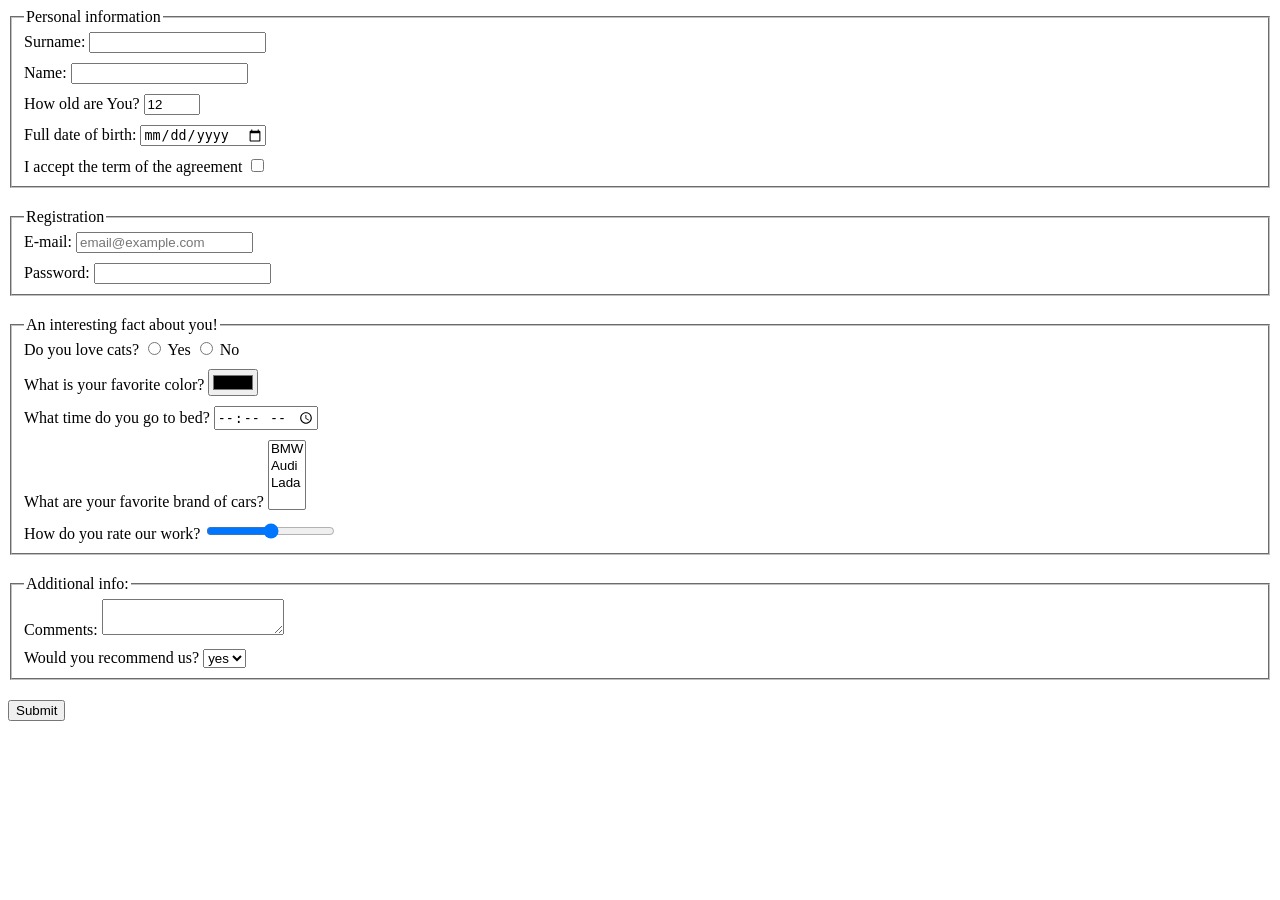
<file: index.html>
<!doctype html><html lang="en"><head><meta charset="UTF-8"><meta name="viewport" content="width=device-width, user-scalable=no, initial-scale=1.0, maximum-scale=1.0, minimum-scale=1.0"><meta http-equiv="X-UA-Compatible" content="ie=edge"><title>HTML Form</title><link rel="stylesheet" href="style.42d3596e.css"></head><body> <form action="https://mate-academy-form-lesson.herokuapp.com/create-application" method="POST" autocomplete="off"> <input type="hidden" autocomplete="false">  <fieldset class="personal block"> <legend> Personal information </legend> <div class="input"> <label for="user-surname"> Surname: <input type="text" id="user-surname" name="user-surname"> </label> </div> <div class="input"> <label for="user-name"> Name: <input type="text" id="user-name" name="user-name"> </label> </div> <div class="input"> <label for="user-age"> How old are You? <input type="number" id="user-age" name="user-age" value="12" min="1" max="100"> </label> </div> <div class="input"> <label for="user-birth"> Full date of birth: <input type="date" id="user-birth" name="user-birth"> </label> </div> <div class="input"> <label for="agree"> I accept the term of the agreement <input type="checkbox" id="agree" name="agree"> </label> </div> </fieldset>  <fieldset class="registration block"> <legend> Registration </legend> <div class="input"> <label for="user-email"> E-mail: <input type="email" id="user-email" name="user-email" placeholder="email@example.com"> </label> </div> <div class="input"> <label for="user-password"> Password: <input type="password" id="user-password" name="user-password" required minlength="6"> </label> </div> </fieldset>  <fieldset class="fact block"> <legend> An interesting fact about you! </legend> <div class="input"> <label for="cats-yes"> Do you love cats? <input type="radio" id="cats-yes" name="cats-choice" value="yes"> Yes </label> <label for="cats-no"> <input type="radio" id="cats-no" name="cats-choice" value="no"> No </label> </div> <div class="input"> <label for="user-color"> What is your favorite color? <input type="color" id="user-color" name="user-color"> </label> </div> <div class="input"> <label for="time-to-bed"> What time do you go to bed? <input type="time" id="time-to-bed" name="time-to-bed"> </label> </div> <div class="input"> <label for="cars"> What are your favorite brand of cars? <select name="cars" id="cars" multiple> <option value="BMW">BMW</option> <option value="Audi">Audi</option> <option value="Lada">Lada</option> </select> </label> </div> <div class="input"> <label for="rate"> How do you rate our work? <input type="range" id="rate" name="rate" min="0" max="10"> </label> </div> </fieldset>  <fieldset class="additional block"> <legend> Additional info: </legend> <div class="input"> <label for="comments"> Comments: <textarea name="comments" id="comments" maxlength="100">
            </textarea> </label> </div> <div class="input"> <label for="recommend"> Would you recommend us? <select name="recommend" id="recommend"> <option value="yes">yes</option> <option value="no">no</option> </select> </label> </div> </fieldset> <input type="submit" value="Submit" onsubmit="onSubmit()" class="submit"> </form> <script type="text/javascript" src="main.e97352c4.js"></script> </body></html>
</file>
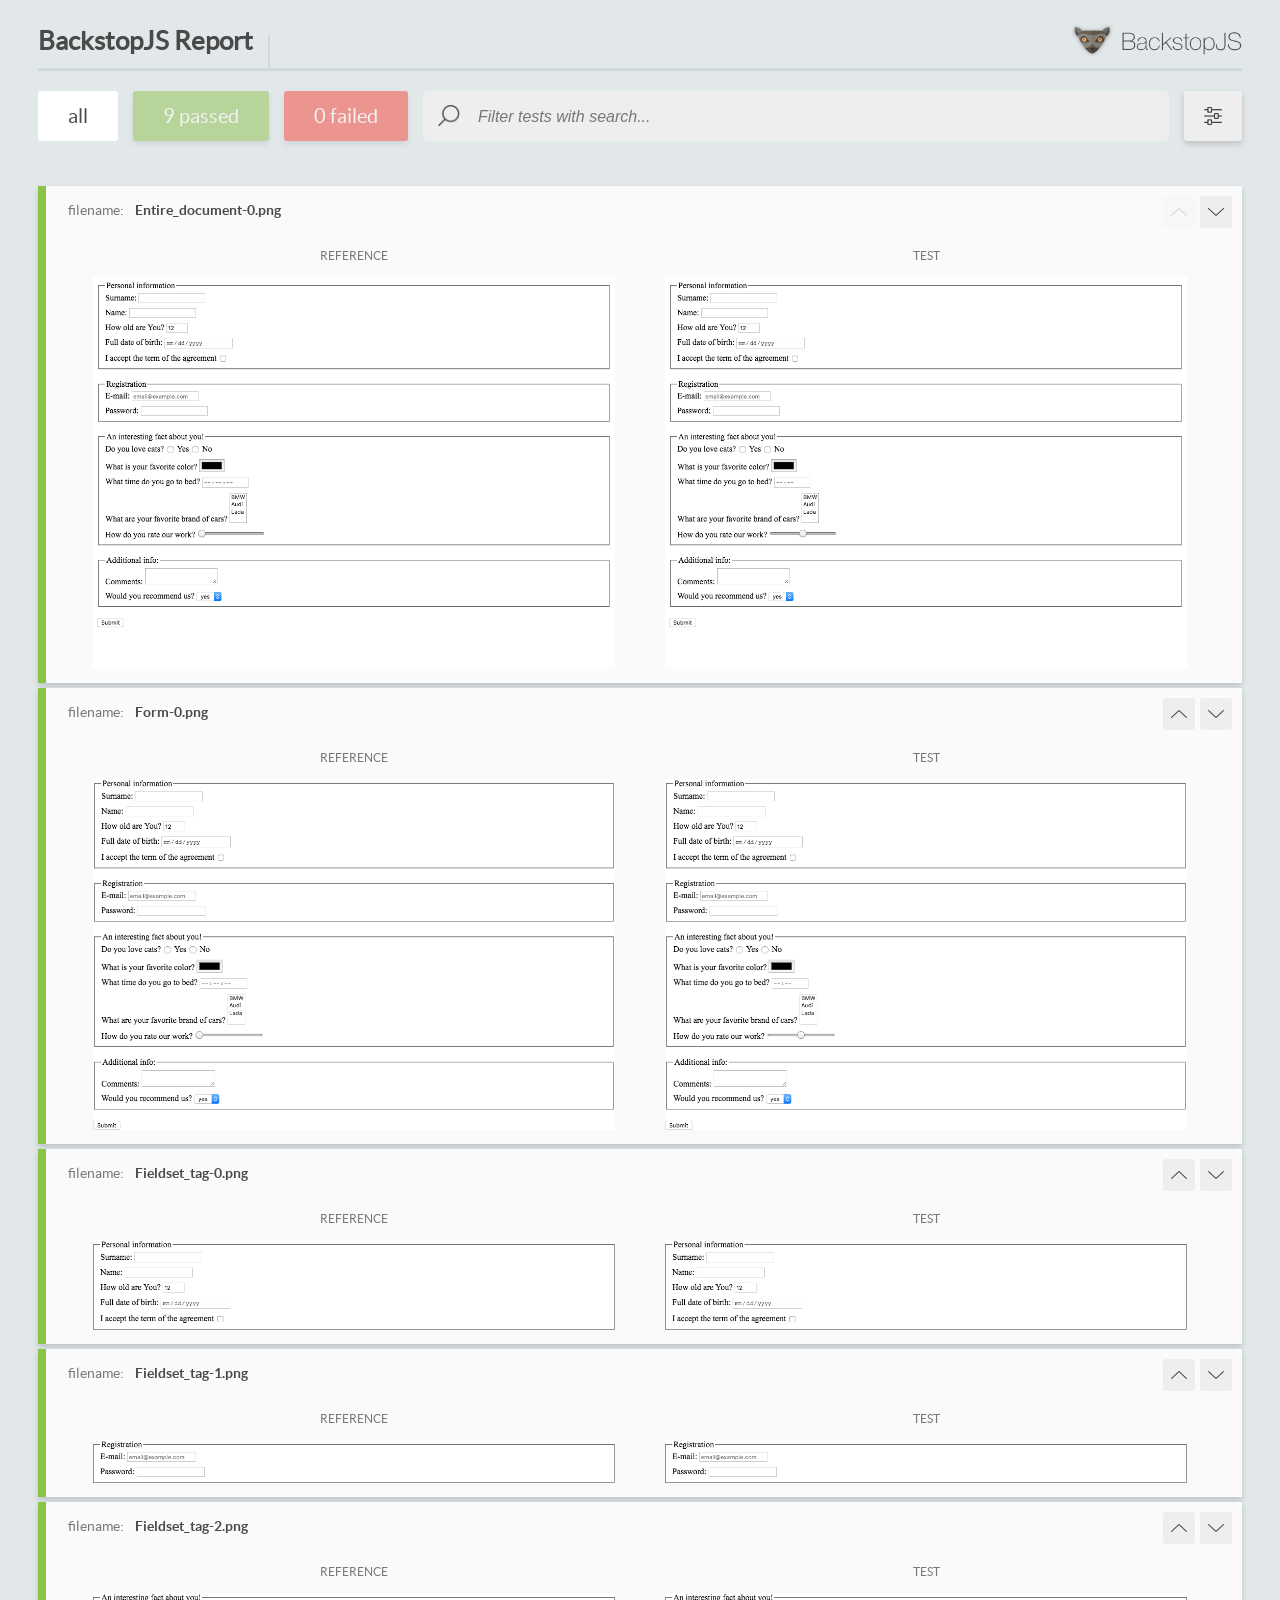
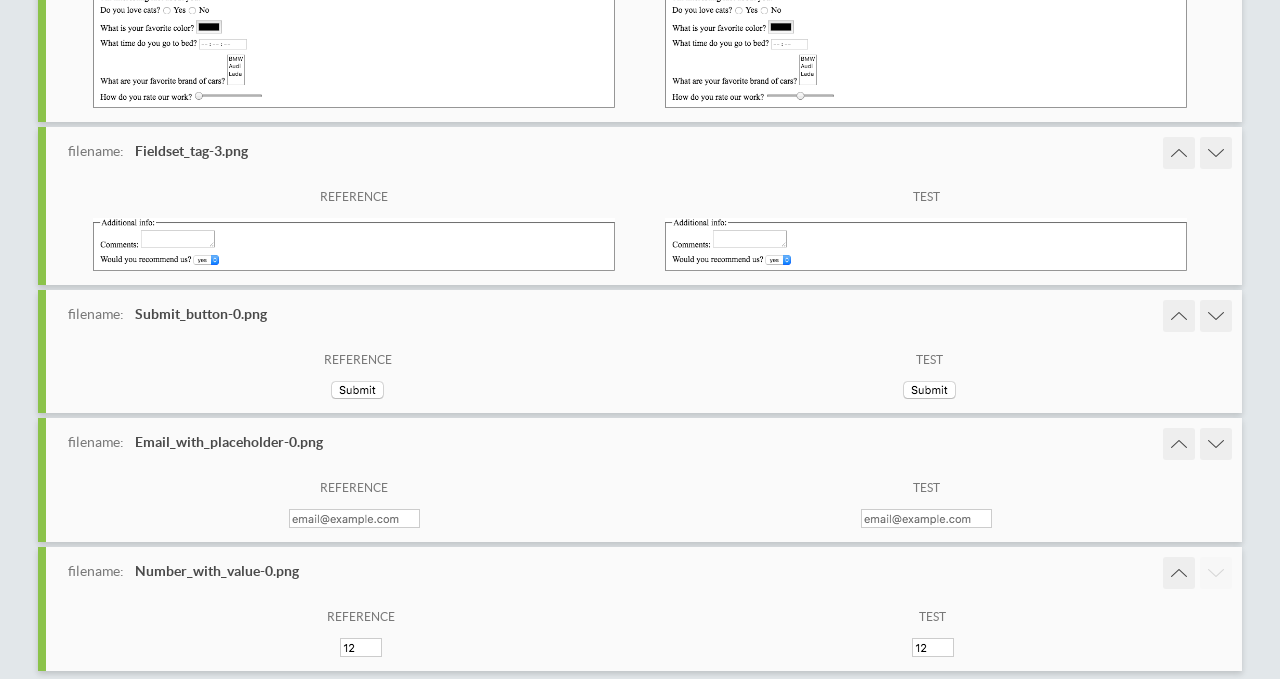
<file: report/html_report/index.html>
<!DOCTYPE html>
<html>
  <head>
    <meta charset="utf-8">
    <title>BackstopJS Report</title>

    <style>
      @font-face {
          font-family: 'latoregular';
          src: url('./assets/fonts/lato-regular-webfont.woff2') format('woff2'),
              url('./assets/fonts/lato-regular-webfont.woff') format('woff');
          font-weight: 400;
          font-style: normal;
      }
      @font-face {
          font-family: 'latobold';
          src: url('./assets/fonts/lato-bold-webfont.woff2') format('woff2'),
              url('./assets/fonts/lato-bold-webfont.woff') format('woff');
          font-weight: 700;
          font-style: normal;
      }

      .ReactModal__Body--open {
          overflow: hidden;
      }
      .ReactModal__Body--open .header {
        display: none;
      }

    </style>
  </head>
  <body style="background-color: #E2E7EA">
    <div id="root">

    </div>
    <script type="text/javascript">
      function report (report) { // eslint-disable-line no-unused-vars
        window.tests = report;
      }
    </script>
    <script type="text/javascript" src="config.js"></script>
    <script type="text/javascript" src="index_bundle.js"></script>
  </body>
</html>
</file>
<file: style.42d3596e.css>
.block{margin-bottom:20px}.input{margin-bottom:10px}.input:last-child{margin-bottom:0}
/*# sourceMappingURL=style.42d3596e.css.map */
</file>
